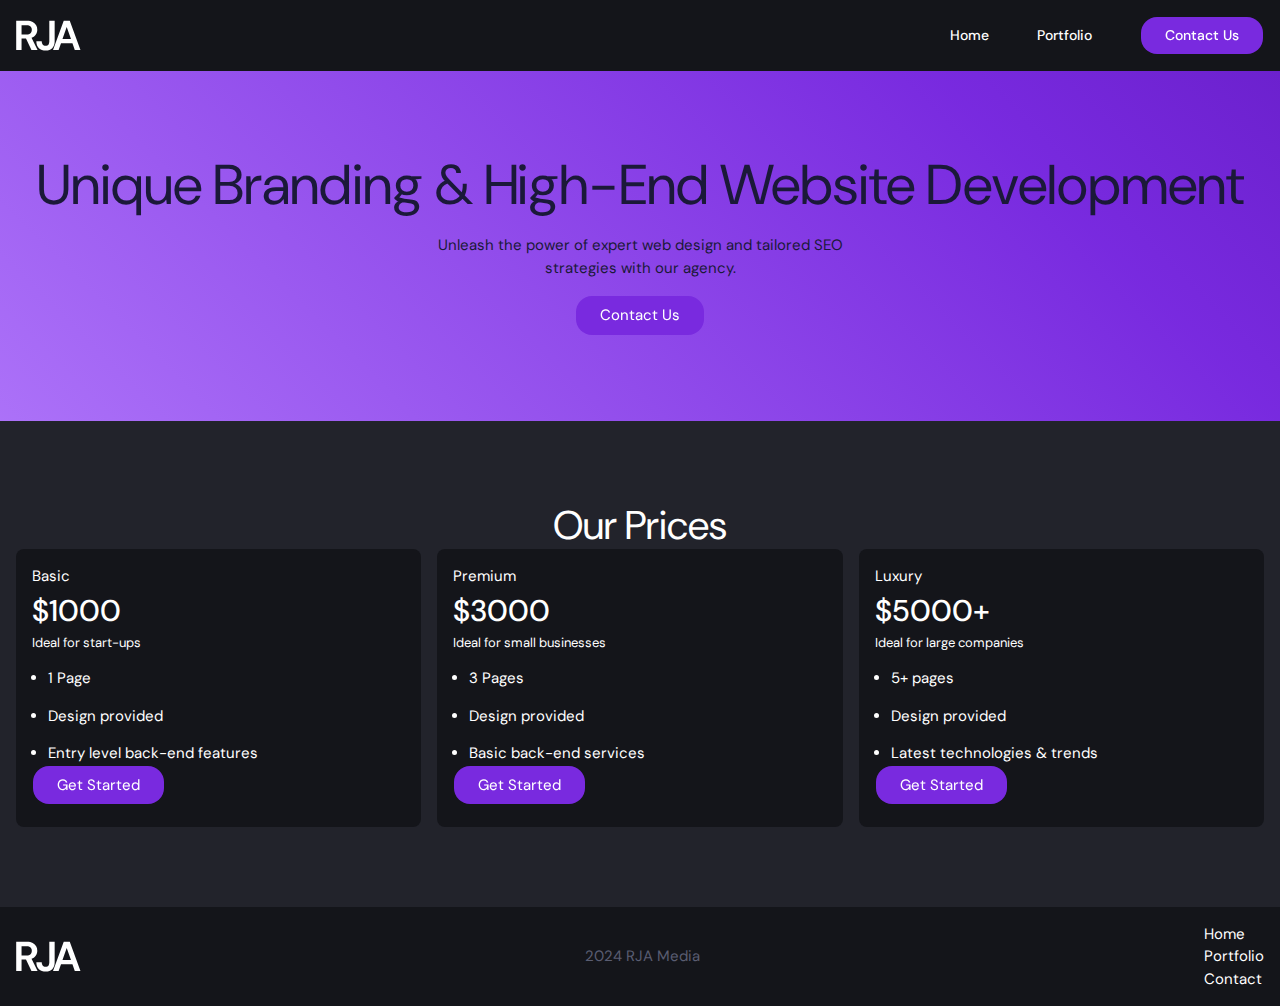
<file: index.html>
<!doctype html>
<html lang="en">
  <head>
    <meta charset="UTF-8" />
    <link rel="icon" type="image/svg+xml" href="logo.svg" />
    <meta name="viewport" content="width=device-width, initial-scale=1.0" />
    <title>RJA Media</title>
    <link rel="preconnect" href="https://fonts.googleapis.com">
    <link rel="preconnect" href="https://fonts.gstatic.com" crossorigin>
    <link href="https://fonts.googleapis.com/css2?family=DM+Sans:ital,opsz,wght@0,9..40,100..1000;1,9..40,100..1000&display=swap" rel="stylesheet">
    <link rel="stylesheet" href="style.css">
  </head>

  <body>
    <header class="primary-header">
      <div class="container">
        <div class="nav-wrapper">
          <a href="index.html" aria-label="home">
            <svg class="logo" width="65" height="31">
              <use xlink:href="images/logo.svg#logo"></use>
            </svg>
          </a>
          <button class="mobile-nav-toggle" aria-controls="primary-navigation" aria-expanded="false">
            <span aria-controls="primary-navigation" class="visually-hidden">Menu</span>
          </button>
          <nav class="primary-navigation" id="primary-navigation">
            <ul aria-label="Primary" role="list" class="nav-list">
              <li><a href="index.html">Home</a></li>
              <li><a href="portfolio.html">Portfolio</a></li>
              <li class="mobile-only"><a href="contact.html">Contact</a></li>
              <a href="contact.html"><button class="glassy-button | display-sm-none display-md-inline-flex"><span>Contact Us</span></button></a>
            </ul>
          </nav>
        </div>
      </div>
    </header>

    <main>
      <section class="padding-block-900 bg-gradient" id="hero">
        <div class="container">
          <div class="hero-content-container">
            <div class="hero-item">
              <h1 class="fs-primary-heading">Unique Branding & High-End Website Development</h1>
            </div>
            <div class="hero-item">
              <p>Unleash the power of expert web design and tailored SEO strategies with our agency.</p>
            </div>
            <div class="hero-item">
              <a href="contact.html"><button class="glassy-button"><span>Contact Us</span></button></a>
            </div>
          </div>
        </div>
      </section>

      <section class="section-pricing padding-block-900" id="pricing">
        <div class="container">
          <h2 class="fs-secondary-heading text-center">Our Prices</h2>
          <div class="even-columns">
            <div class="pricing-tier flow" style="--flow-spacer: 1em">
              <div class="pricing-title flow" style="--flow-spacer: 0em">
                <p>Basic</p>
                <p class="fs-700 fw-semi-bold">$1000</p>
                <p class="fs-300">Ideal for start-ups</p>
              </div>
              <ul class="pricing-list flow" style="--flow-spacer: 1em">
                <li>1 Page</li>
                <li>Design provided</li>
                <li>Entry level back-end features</li>
              </ul>
              <a href="contact.html"><button class="glassy-button"><span>Get Started</span></button></a>
            </div>
            <div class="pricing-tier flow" style="--flow-spacer: 1em">
              <div class="pricing-title flow" style="--flow-spacer: 0em">
                <p>Premium</p>
                <p class="fs-700 fw-semi-bold">$3000</p>
                <p class="fs-300">Ideal for small businesses</p>
              </div>
              <ul class="pricing-list flow" style="--flow-spacer: 1em">
                <li>3 Pages</li>
                <li>Design provided</li>
                <li>Basic back-end services</li>
              </ul>
              <a href="contact.html"><button class="glassy-button"><span>Get Started</span></button></a>
            </div>
            <div class="pricing-tier flow" style="--flow-spacer: 1em">
              <div class="pricing-title flow" style="--flow-spacer: 0em">
                <p>Luxury</p>
                <p class="fs-700 fw-semi-bold">$5000+</p>
                <p class="fs-300">Ideal for large companies</p>
              </div>
              <ul class="pricing-list flow" style="--flow-spacer: 1em">
                <li>5+ pages</li>
                <li>Design provided</li>
                <li>Latest technologies & trends</li>
              </ul>
              <a href="contact.html"><button class="glassy-button"><span>Get Started</span></button></a>
            </div>
          </div>
        </div>
      </section>

    </main>

    <footer class="primary-footer | padding-block-400 bg-neutral-900 text-neutral-100">
      <div class="container">
        <div class="primary-footer-wrapper center-space-between">
          <div class="primary-footer-logo">
            <a href="index.html" aria-label="home">
              <svg class="logo" width="65" height="31">
                <use xlink:href="images/logo.svg#logo"></use>
              </svg>
            </a>
          </div>
          <div class="primary-footer-copywright">
            <p class="text-neutral-500">2024 RJA Media</p>
          </div>
          <div class="primary-footer-nav">
            <ul class="footer-nav-list">
              <li><a href="index.html">Home</a></li>
              <li><a href="portfolio.html">Portfolio</a></li>
              <li><a href="contact.html">Contact</a></li>
            </ul>
          </div>
        </div>
      </div>
    </footer>

    <script src="./main.js"></script>
  </body>
</html>
</file>
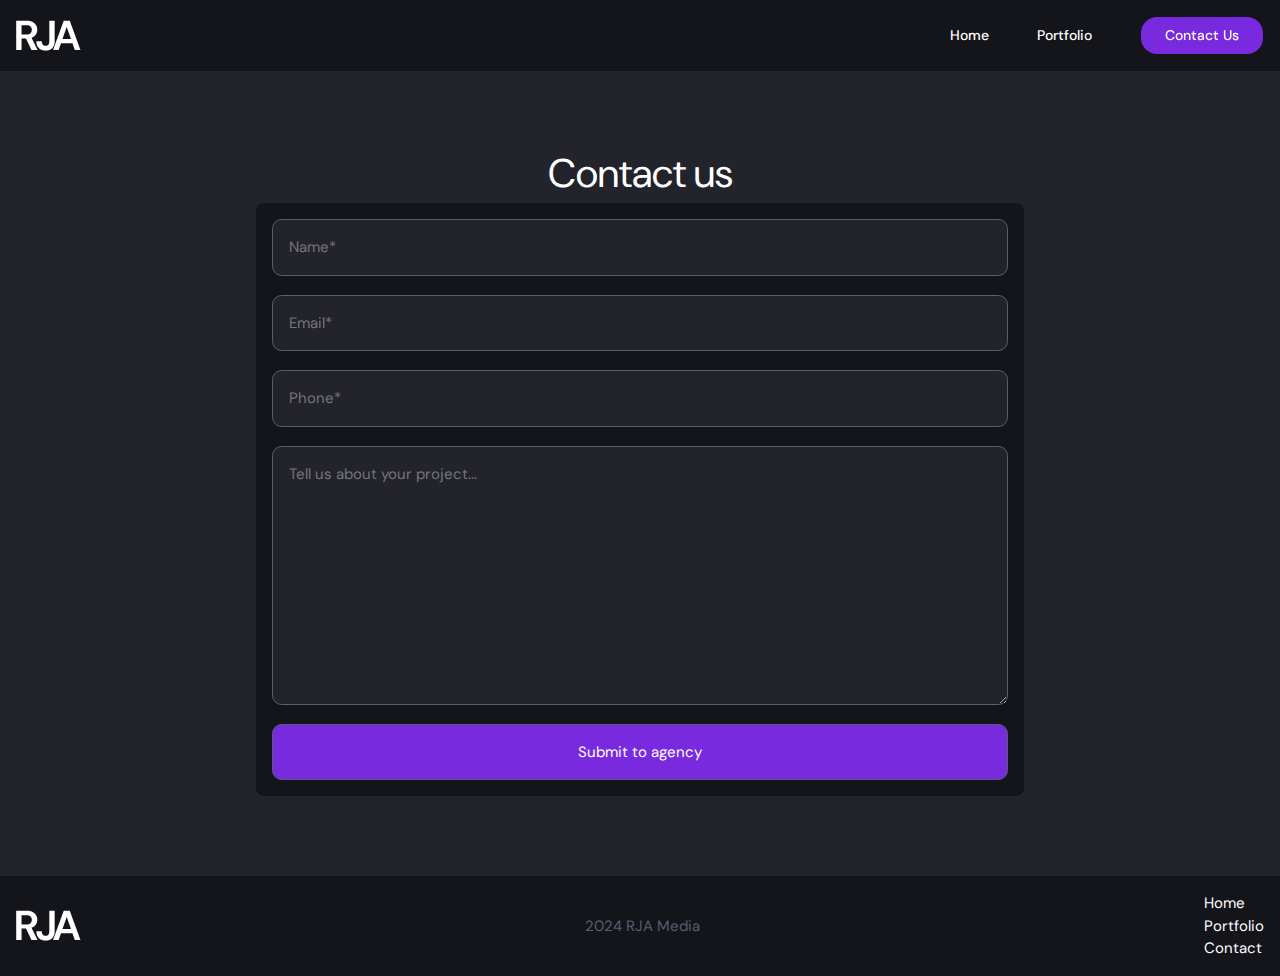
<file: contact.html>
<!doctype html>
<html lang="en">
  <head>
    <meta charset="UTF-8" />
    <link rel="icon" type="image/svg+xml" href="logo.svg" />
    <meta name="viewport" content="width=device-width, initial-scale=1.0" />
    <title>RJA Media</title>
    <link rel="preconnect" href="https://fonts.googleapis.com">
    <link rel="preconnect" href="https://fonts.gstatic.com" crossorigin>
    <link href="https://fonts.googleapis.com/css2?family=DM+Sans:ital,opsz,wght@0,9..40,100..1000;1,9..40,100..1000&display=swap" rel="stylesheet">
    <link rel="stylesheet" href="style.css">
  </head>

  <body>
    <header class="primary-header">
        <div class="container">
          <div class="nav-wrapper">
            <a href="index.html" aria-label="home">
              <svg class="logo" width="65" height="31">
                <use xlink:href="images/logo.svg#logo"></use>
              </svg>
            </a>
            <button class="mobile-nav-toggle" aria-controls="primary-navigation" aria-expanded="false">
              <span aria-controls="primary-navigation" class="visually-hidden">Menu</span>
            </button>
            <nav class="primary-navigation" id="primary-navigation">
              <ul aria-label="Primary" role="list" class="nav-list">
                <li><a href="index.html">Home</a></li>
                <li><a href="portfolio.html">Portfolio</a></li>
                <li class="mobile-only"><a href="contact.html">Contact</a></li>
                <a href="contact.html"><button class="glassy-button | display-sm-none display-md-inline-flex"><span>Contact Us</span></button></a>
              </ul>
            </nav>
          </div>
        </div>
    </header>

    <main>
        <section class="contact padding-block-900 bg-neutral-800" id="contact">
            <div class="container-small">
              <h4 class="fs-secondary-heading text-center padding-bottom-200">Contact us</h4>
              <div class="contact-wrapper">
                <form name="submit-to-google-sheet" class="contact-form flow" style="--flow-spacer: 1em">
                    <input type="text" name="Name" placeholder="Name*" required>
                    <input type="email" name="Email" placeholder="Email*" required>
                    <input type="number" name="Phone" placeholder="Phone*" required>
                    <textarea name="Info" id="" cols="30" rows="10" placeholder="Tell us about your project..."></textarea>
                    <input type="submit" value="Submit to agency" class="submit-button">
                </form>
              </div>
            </div>
          </div>
        </section>
    </main>
      
    <footer class="primary-footer | padding-block-400 bg-neutral-900 text-neutral-100">
        <div class="container">
          <div class="primary-footer-wrapper center-space-between">
            <div class="primary-footer-logo">
              <a href="index.html" aria-label="home">
                <svg class="logo" width="65" height="31">
                  <use xlink:href="images/logo.svg#logo"></use>
                </svg>
              </a>
            </div>
            <div class="primary-footer-copywright">
              <p class="text-neutral-500">2024 RJA Media</p>
            </div>
            <div class="primary-footer-nav">
              <ul class="footer-nav-list">
                <li><a href="index.html">Home</a></li>
                <li><a href="portfolio.html">Portfolio</a></li>
                <li><a href="contact.html">Contact</a></li>
              </ul>
            </div>
          </div>
        </div>
    </footer>

    <script>
        const scriptURL = 'https://script.google.com/macros/s/AKfycbzjNsiaVPrDQlbYL913OpLruppJJbTMoOd-_8WaFT01PSLnKw8_t7Gmepc30Wkg8WCl4w/exec'
        const form = document.forms['submit-to-google-sheet']
      
        form.addEventListener('submit', e => {
          e.preventDefault()
          fetch(scriptURL, { method: 'POST', body: new FormData(form)})
            .then(response => {
                form.reset()
            })
            .catch(error => console.error('Error!', error.message))
        })
      </script>

    <script src="./main.js"></script>
    </body>
</html>
</file>
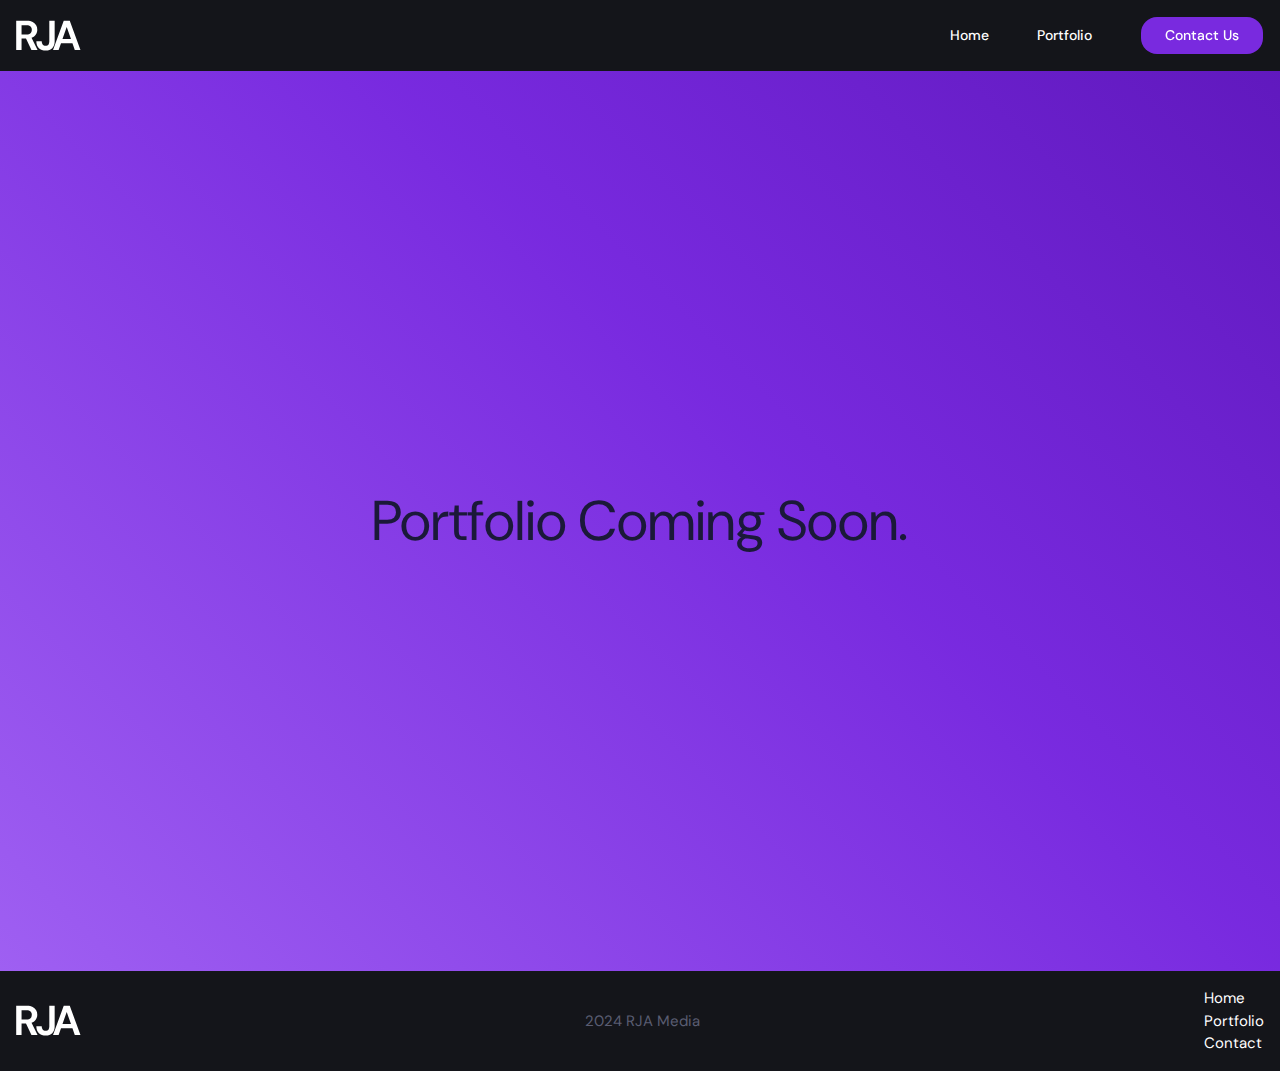
<file: portfolio.html>
<!doctype html>
<html lang="en">
  <head>
    <meta charset="UTF-8" />
    <link rel="icon" type="image/svg+xml" href="logo.svg" />
    <meta name="viewport" content="width=device-width, initial-scale=1.0" />
    <title>RJA Media</title>
    <link rel="preconnect" href="https://fonts.googleapis.com">
    <link rel="preconnect" href="https://fonts.gstatic.com" crossorigin>
    <link href="https://fonts.googleapis.com/css2?family=DM+Sans:ital,opsz,wght@0,9..40,100..1000;1,9..40,100..1000&display=swap" rel="stylesheet">
    <link rel="stylesheet" href="style.css">
  </head>

  <body>
    <header class="primary-header">
        <div class="container">
          <div class="nav-wrapper">
            <a href="index.html" aria-label="home">
              <svg class="logo" width="65" height="31">
                <use xlink:href="images/logo.svg#logo"></use>
              </svg>
            </a>
            <button class="mobile-nav-toggle" aria-controls="primary-navigation" aria-expanded="false">
              <span aria-controls="primary-navigation" class="visually-hidden">Menu</span>
            </button>
            <nav class="primary-navigation" id="primary-navigation">
              <ul aria-label="Primary" role="list" class="nav-list">
                <li><a href="index.html">Home</a></li>
                <li><a href="portfolio.html">Portfolio</a></li>
                <li class="mobile-only"><a href="contact.html">Contact</a></li>
                <a href="contact.html"><button class="glassy-button | display-sm-none display-md-inline-flex"><span>Contact Us</span></button></a>
              </ul>
            </nav>
          </div>
        </div>
    </header>

    <section class="vh-100 bg-gradient flex-vertical-center">
        <div class="container flex-horizontal-center">
            <h1 class="fs-primary-heading">Portfolio Coming Soon.</h1>
        </div>
    </section>

    <footer class="primary-footer | padding-block-400 bg-neutral-900 text-neutral-100">
        <div class="container">
          <div class="primary-footer-wrapper center-space-between">
            <div class="primary-footer-logo">
              <a href="index.html" aria-label="home">
                <svg class="logo" width="65" height="31">
                  <use xlink:href="images/logo.svg#logo"></use>
                </svg>
              </a>
            </div>
            <div class="primary-footer-copywright">
              <p class="text-neutral-500">2024 RJA Media</p>
            </div>
            <div class="primary-footer-nav">
              <ul class="footer-nav-list">
                <li><a href="index.html">Home</a></li>
                <li><a href="portfolio.html">Portfolio</a></li>
                <li><a href="contact.html">Contact</a></li>
              </ul>
            </div>
          </div>
        </div>
    </footer>

    <script src="./main.js"></script>
  </body>
</html>
</file>
<file: style.css>
:root {
    --clr-accent-600: hsl(266, 100%, 28%);
    --clr-accent-500: hsl(266, 74%, 40%);
    --clr-accent-400: hsl(266, 74%, 52%);
    --clr-accent-300: hsl(266, 100%, 64%);
    --clr-accent-200: hsl(266, 100%, 76%);
    --clr-accent-100: hsl(12, 100%, 96%);
  
    --clr-primary-400: hsl(244, 39%, 16%);
    --clr-neutral-900: hsl(232, 12%, 9%);
    --clr-neutral-800: hsl(232, 12%, 15%);
    --clr-neutral-500: hsl(232, 12%, 40%);
    --clr-neutral-200: hsl(0 0% 80%);
    --clr-neutral-100: hsl(0, 0%, 100%);
  
    --ff-primary: "DM Sans", sans-serif;
  
    --ff-body: var(--ff-primary);
    --ff-heading: var(--ff-primary);
  
    --fw-regular: 400;
    --fw-semi-bold: 500;
    --fw-bold: 700;
  
    --fs-300: 0.8125rem;
    --fs-400: 0.875rem;
    --fs-500: 0.9375rem;
    --fs-600: 1rem;
    --fs-700: 1.875rem;
    --fs-800: 2.5rem;
    --fs-900: 3.5rem;
  
    --fs-body: var(--fs-400);
    --fs-primary-heading: var(--fs-800);
    --fs-secondary-heading: var(--fs-700);
    --fs-nav: var(--fs-500);
    --fs-button: var(--fs-300);
  
    --size-100: 0.25rem;
    --size-200: 0.5rem;
    --size-300: 0.75rem;
    --size-400: 1rem;
    --size-500: 1.5rem;
    --size-600: 2rem;
    --size-700: 3rem;
    --size-800: 4rem;
    --size-900: 5rem;
  }
  
  @media (min-width: 50em) {
    :root {
      --fs-body: var(--fs-500);
      --fs-primary-heading: var(--fs-900);
      --fs-secondary-heading: var(--fs-800);
  
      --fs-nav: var(--fs-400);
      --fs-button: var(--fs-400);
    }
  }
  
  /* Box sizing rules */
  *,
  *::before,
  *::after {
    box-sizing: border-box;
  }
  
  /* Remove default margin */
  * {
    margin: 0;
    padding: 0;
    font: inherit;
  }
  
  /* Remove list styles on ul, ol elements with a list role, which suggests default styling will be removed */
  ul[role="list"],
  ol[role="list"] {
    list-style: none;
  }
  
  /* Set core root defaults */
  html:focus-within {
    scroll-behavior: smooth;
  }
  
  html,
  body {
    height: 100%;
  }
  
  /* Set core body defaults */
  body {
    text-rendering: optimizeSpeed;
    line-height: 1.5;
  }
  
  /* A elements that don't have a class get default styles */
  a:not([class]) {
    text-decoration-skip-ink: auto;
  }
  
  /* Make images easier to work with */
  img,
  picture,
  svg {
    max-width: 100%;
    display: block;
  }
  
  /* Remove all animations, transitions and smooth scroll for people that prefer not to see them */
  @media (prefers-reduced-motion: reduce) {
    html:focus-within {
      scroll-behavior: auto;
    }
  
    *,
    *::before,
    *::after {
      animation-duration: 0.01ms !important;
      animation-iteration-count: 1 !important;
      transition-duration: 0.01ms !important;
      scroll-behavior: auto !important;
    }
  }
  
  .container {
    --max-width: 80rem;
    --padding: 1rem;
  
    width: min(var(--max-width), 100% - (var(--padding) * 2));
    margin-inline: auto;
  }
  
  .container-small {
    --max-width: 80rem;
    --padding: 1rem;
  
    width: min(var(--max-width), 100% - (var(--padding) * 2));
    margin-inline: auto;
  }
  
  @media(min-width:50em) {
    .container-small {
      max-width: 60%;
    }
  }
  
  .flex-vertical-center {
    display: flex;
    align-items: center;
  }
  
  .flex-horizontal-center {
    display: flex;
    justify-content: center;
  }
  
  .even-columns {
    display: grid;
    gap: 1rem;
  }
  
  @media (min-width: 50em) {
    .even-columns {
      grid-auto-flow: column;
      grid-auto-columns: 1fr;
    }
  }
  
  .vh-100 {
    height: 100vh;
  }
  
  .flow > * + * {
    margin-top: var(--flow-spacer, 3em)
  }
  
  .vertical-align-center {
    align-items: center;
  }
  
  .text-center {
    text-align: left;
  }
  
  .mobile-only {
    display: block;
  }
  
  @media(min-width:50em) {
    .mobile-only {
      display: none;
    }
  }
  
  .center-space-between {
    display:block;
  }
  
  @media(min-width:50em) {
    .center-space-between {
      display: flex;
      justify-content: space-between;
      align-items: center;
    }
  }
  
  @media (min-width:50em) {
    .text-center {
      text-align: center;
    }
  }
  
  
  /* general styling */
  
  body {
    font-size: var(--fs-body);
    font-family: var(--ff-body);
    color: var(--clr-primary-400);
  }
  
  /* navigation */
  
  .primary-navigation {
    display: block;
  }
  
  .primary-header {
    background-color: var(--clr-neutral-900);
    padding-block: var(--size-400);
    position: sticky;
    width: 100%;
    top: 0;
    z-index: 1000;
  }
  
  .nav-wrapper {
    display: flex;
    justify-content: space-between;
    align-items: center;
  }
  
  .nav-list {
    list-style: none;
    font-size: var(--fs-nav)
  }
  
  .nav-list {
    display: flex;
    align-items: center;
    gap: clamp(var(--size-400), 5vw, var(--size-700));
    font-weight: var(--fw-semi-bold);
  }
  
  .nav-list a {
    text-decoration: none;
    color: var(--clr-neutral-100)
  }
  
  .nav-list a:hover,
  .nav-list a:focus {
    text-decoration: none;
    color: var(--clr-neutral-200)
  }
  
  .mobile-nav-toggle {
    display: none
  }
  
  /* nav-mobile */
  
  @media (max-width: 50em) {
    .primary-navigation {
      display: none;
      
      position: fixed;
      padding: var(--size-700);
      inset: 7rem var(--size-400) auto;
      margin-inline: auto;
      background: transparent;
      z-index: 999;
    }
  
    .primary-header[data-overlay]::before {
      content: "";
      position: fixed;
      inset: 0;
      height: 100vh;
      width: 100%;
      z-index: 999;
      backdrop-filter: blur(2rem);
      background-image: linear-gradient(rgb(0 0 0 / 0), rgb(0 0 0 / 0.8));
    }
  
    .nav-list {
      display: grid;
      gap: var(--size-600);
      text-align: center;
      font-weight: var(--fw-bold);
    }
  
    .primary-navigation[data-visible] {
      display: block;
    }
    
    .mobile-nav-toggle {
    display: block;
    position: fixed;
    top: var(--size-400);
    right: var(--size-400);
    cursor: pointer;
    background: transparent;
    border: 1px solid transparent;
    padding: 0.5em;
    z-index: 999;
    width: 1.65rem;
    aspect-ratio: 1;
  
    background-image: url(images/icon-hamburger.svg);
    background-size: contain;
    background-repeat: no-repeat;
    background-position: center;
    }
  
    .mobile-nav-toggle[aria-expanded=true] {
      background-image: url(images/icon-close.svg);
    }
  }
  
  /* hero */
  
  .bg-gradient {
    background: linear-gradient(45deg, var(--clr-accent-200), var(--clr-accent-400), var(--clr-accent-600));
    background-size: 200% 200%;
    animation: color 12s ease-in-out infinite alternate;
  }
  @keyframes color {
    0%{
      background-position: 0 50%;
    }
    50%{
      background-position: 100 50%;
    }
    10%{
      background-position: 0 50%;
    }
  }
  
  .hero-content-container {
    display: flex;
    flex-direction: column;
    gap: 1rem;
  }
  
  .hero-content-container h1 {
    text-align: left;
  }
  
  .hero-content-container p {
    text-align: left;
    max-width: 70%;
  }
  
  .hero-item {
    display: block
  }
  
  /* pricing */
  
  .section-pricing {
    background: var(--clr-neutral-800);
  }
  
  .section-pricing p, h2 {
    color: var(--clr-neutral-100);
  }
  
  .pricing-tier {
    background: var(--clr-neutral-900);
    border-radius: var(--size-200);
    padding: var(--size-400);
  }
  
  .pricing-list {
    color: var(--clr-neutral-100);
    padding-left:var(--size-400);
  }
  
  @media(min-width:50em) {
    .hero-content-container {
      display: flex;
      flex-direction: column;
      justify-content: center;
      align-items: center;
      gap: 1rem;
    }
    .hero-item {
      display: flex;
      justify-content: center;
      align-items: center;
    }
    .hero-item h1 {
      text-align: center;
    }
    .hero-item p {
      text-align: center;
    }
  }
  
  /* form */
  
  .form-container {
    display: flex;
    flex-direction: column;
    justify-content: center;
    align-items: center;
  }
  
  .form-item {
    min-width: 100%;
    background-color: var(--clr-neutral-900);
    border-radius: .5rem;
    padding: 1rem;
  }
  
  /* contact */
  
  .contact p, h4 {
    color: var(--clr-neutral-100);
  }
  
  .contact h4 {
    font-weight: var(--fw-regular);
    line-height: 1.1;
  }
  
  .contact-wrapper {
    background-color: var(--clr-neutral-900);
    border-radius: .5rem;
    padding: 1rem;
  }
  
  .contact-left {
    display: flex;
    flex-direction: column;
    justify-content: flex-start;
  }
  
  .contact-form {
    display: grid;
    gap: .25rem;
  }
  
  .contact-form input,.contact-form textarea {
    border:none;
    outline: none;
    border: 1px solid var(--clr-neutral-500);
    padding: 1rem;
    background-color: var(--clr-neutral-800);
    border-radius: 0.6rem;
  }
  
  .contact-form .submit-button {
    background: var(--clr-accent-400);
  }
  
  .contact-form .submit-button:hover {
    background: var(--clr-accent-300);
  }
  
  .submit-button {
    cursor: pointer;
    display: inline-block;
    background-color: var(--clr-accent-400);
    color: var(--clr-neutral-100);
  }
  
  
  .contact-form .submit-button::hover, 
  .contact-form .submit-button::active {
    background: var(--clr-accent-300);
  }
  
  .submit-button::hover, 
  .submit-button::active {
    background: var(--clr-accent-300);
  }
  
  /* footer */
  
  .primary-footer {
    --logo-color: var(--clr-neutral-100);
  }
  
  .primary-footer-wrapper {
    display: grid;
    gap: var(--size-700);
    grid-template-areas:
      "nav"
      "logo"
      "copywright";
  }
  
  .primary-footer-logo {
    grid-area: logo;
  }
  
  .primary-footer-nav {
    grid-area: nav;
  }
  
  .primary-footer-copywright {
    grid-area: copywright;
  
    display: grid;
    align-content: space-between;
  }
  
  .footer-nav-list {
    list-style: none;
  }
  
  .footer-nav-list a {
    text-decoration: none;
    color: var(--clr-neutral-100)
  }
  
  .footer-nav-list a:hover,
  .footer-nav-list a:focus {
    text-decoration: none;
    color: var(--clr-neutral-200)
  }
  
  @media(min-width:50em) {
    .primary-footer-wrapper {
      grid-template-areas: 
        "logo copywright nav"
    }
  }
  
  @media(max-width: 50em) {
    .primary-footer-wrapper > * {
        margin-inline: auto;
    }
  }
  
  
  /* glassy button */
  
  .glassy-button {
    --_padding: 0.5rem 1.5rem;
    --_transition-speed: 200ms;
    --_hover-opacity: .4;
    --_pressed-opacity: .15;
    --_hover-bluriness: 5px;
    --_pressed-bluriness: 10px;
    --_frostiness: .3;
    --_hover-offset: .3rem;
    --_presed-offset: .25rem;
    --_motion-factor: .2;
  
    outline: 0;
    cursor: pointer;
    font: inherit;
    color: var(--clr-neutral-100);
    font-weight: var(var(--fw-semi-bold));
    padding: 0;
    border: 1px solid transparent;
    border-radius: var(--size-400);
    background-color: transparent;
    position: relative;
    z-index: 1;
  
    span {
      display: block;
      overflow: hidden;
      padding: var(--_padding);
      border-radius: inherit;
      background-color: hsl(0 0% 100% / 0);
      backdrop-filter: blur(0rem);
      transition:
        background-color var(--_transition-speed),
        backdrop-filter var(--_transition-speed),
        translate var(--_transition-speed);
  
      &::before {
        content: '';
        position: absolute;
        inset: 0;
        z-index: -1;
        background-image: url("data:image/svg+xml,%3C!-- svg: first layer --%3E%3Csvg viewBox='0 0 171 171' xmlns='http://www.w3.org/2000/svg'%3E%3Cfilter id='noiseFilter'%3E%3CfeTurbulence type='fractalNoise' baseFrequency='3.74' numOctaves='2' stitchTiles='stitch'/%3E%3C/filter%3E%3Crect width='100%25' height='100%25' filter='url(%23noiseFilter)'/%3E%3C/svg%3E");
        opacity: 0;
        transition: opacity var(--_transition-speed);
      }
    }
  
    &::after {
    content: '';
    position: absolute;
    z-index: -1;
    inset: 0;
    border-radius: inherit;
    background-color: var(--clr-accent-400);
    transition: 
      scale var(--_transition-speed),
      translate var(--_transition-speed);
    animation: exit forwards var(--_transition-speed);
  }
  
  &:hover, 
  &:focus-visible {
    span {
      outline: 1px solid hsl(0 0% 100% / .65);
      background-color: hsl(0 0% 100% / var(--_hover-opacity));
      backdrop-filter: blur(var(--_hover-bluriness));
      translate: 0 calc(var(--_hover-offset) * -1);
  
      &::before {
        opacity: var(--_frostiness);
      }
    }
  
    &::after {
      scale: .95;
      translate: 0 .125rem;
      animation: enter forwards var(--_transition-speed);
    }
  }
  
  &:active {
    span {
      backdrop-filter: blur(var(--_pressed-bluriness));
      background-color: hsl(0 0% 100% / var(--pressed-opacity));
      translate: 0 calc(var(--pressed-offset) * -1);
    }
  
    &::after {
      scale: .875;
      translate: 0 .25rem;
    }
  }
  }
  
  @keyframes enter {
    from { transform: translate(0, 0) }
    to { 
      transform: 
      translate( 
      calc(var(--_x-motion) * var(--_motion-factor) * -1), 
      calc(var(--_y-motion) * var(--_motion-factor) * -1)
      );
    }
  }
  
  @keyframes exit {
    from { 
      transform: 
      translate( 
      calc(var(--_x-motion) * var(--_motion-factor) * -1), 
      calc(var(--_y-motion) * var(--_motion-factor) * -1)
      );
    }
  }
    to { transform: translate(0, 0) }
  
  /* Utility classes */
  
  .visually-hidden {
    position: absolute;
  position: absolute !important;
  width: 1px !important;
  height: 1px !important;
  padding: 0 !important;
  margin: -1px !important;
  overflow: hidden !important;
  clip: rect(0,0,0,0) !important;
  white-space: nowrap !important;
  border: 0 !important;
  }
  
  .text-primary-400 {
    color: var(--clr-primary-400);
  }
  .text-accent-400 {
    color: var(--clr-accent-400);
  }
  .text-accent-100 {
    color: var(--clr-accent-100);
  }
  .text-neutral-100 {
    color: var(--clr-neutral-100);
  }
  .text-neutral-900 {
    color: var(--clr-neutral-900);
  }
  .text-neutral-500 {
    color: var(--clr-neutral-500);
  }
  
  .bg-primary-400 {
    background-color: var(--clr-primary-400);
  }
  .bg-accent-400 {
    background-color: var(--clr-accent-400);
  }
  .bg-accent-100 {
    background-color: var(--clr-accent-100);
  }
  .bg-neutral-100 {
    background-color: var(--clr-neutral-100);
  }
  .bg-neutral-900 {
    background-color: var(--clr-neutral-900);
  }
  .bg-neutral-800 {
    background-color: var(--clr-neutral-800);
  }
  
  .fw-bold {
    font-weight: var(--fw-bold);
  }
  .fw-semi-bold {
    font-weight: var(--fw-semi-bold);
  }
  .fw-regular {
    font-weight: var(--fw-regular);
  }
  
  .fs-primary-heading {
    font-size: var(--fs-primary-heading);
    line-height: 1.2;
  }
  .fs-secondary-heading {
    font-size: var(--fs-secondary-heading);
    line-height: 1.2;
  }
  
  .fs-300 {
    font-size: var(--fs-300);
  }
  .fs-400 {
    font-size: var(--fs-400);
  }
  .fs-500 {
    font-size: var(--fs-500);
  }
  .fs-600 {
    font-size: var(--fs-600);
  }
  .fs-700 {
    font-size: var(--fs-700);
  }
  .fs-900 {
    font-size: var(--fs-900);
  }
  
  .padding-block-900 {
    padding-block: var(--size-900);
  }
  .padding-block-700 {
    padding-block: var(--size-700);
  }
  .padding-block-400 {
    padding-block: var(--size-400);
  }
  
  .padding-bottom-900 {
    padding-bottom: var(--size-900);
  }
  
  .padding-bottom-200 {
    padding-bottom: var(--size-200);
  }
  
  .display-sm-none {
    display: none;
  }
  
  @media (min-width: 50em) {
    .display-md-inline-flex {
      display: inline-flex;
    }
  }
</file>
